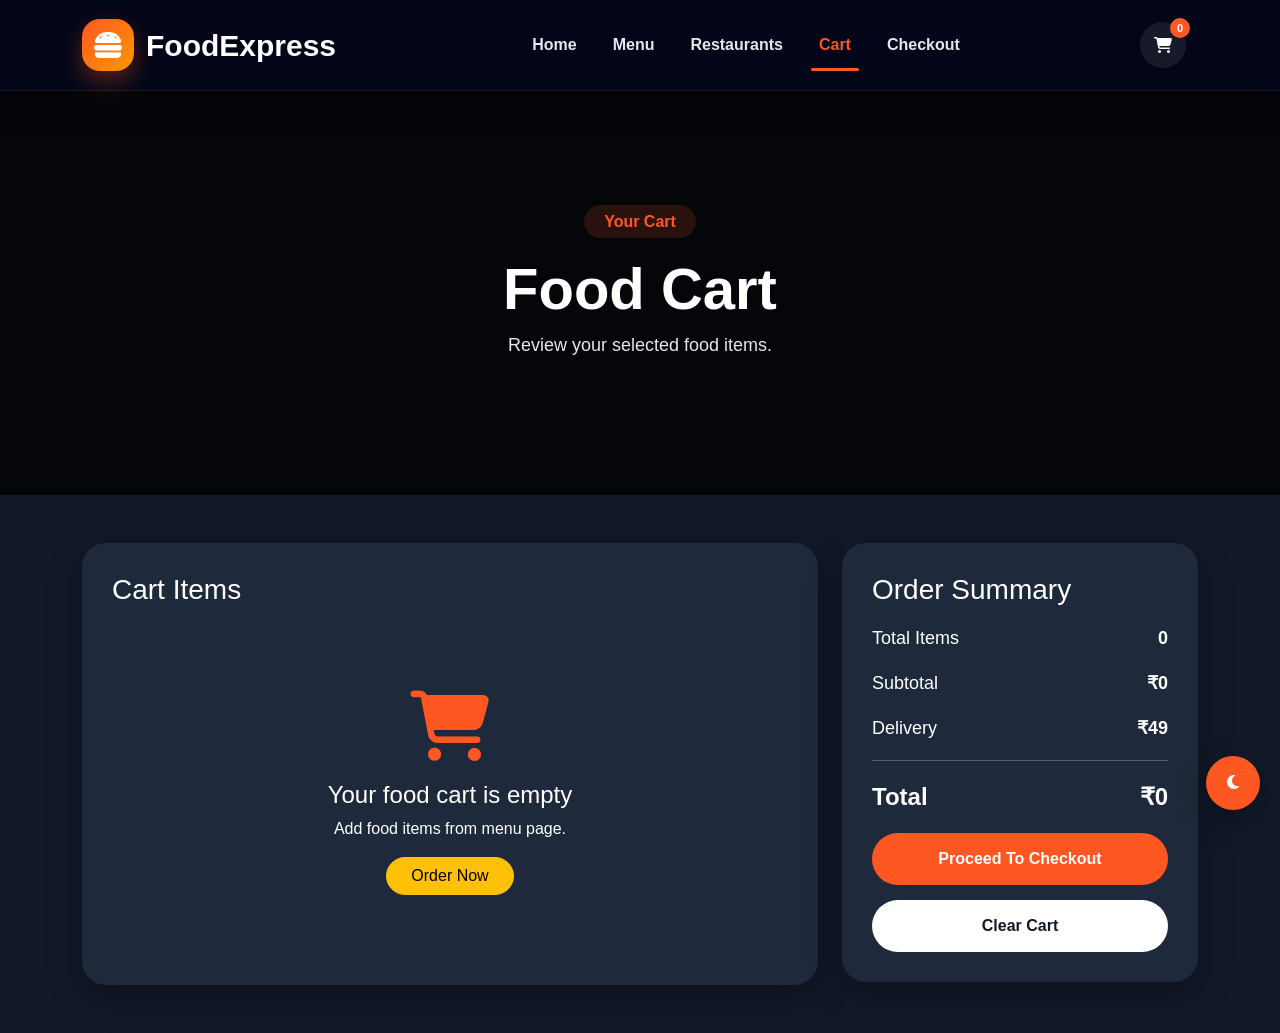
<file: cart.html>
<!DOCTYPE html>
<html lang="en">

<head>
    <meta charset="UTF-8">
    <meta name="viewport" content="width=device-width, initial-scale=1.0">
    <title>Cart - FoodExpress</title>

    <link href="https://cdn.jsdelivr.net/npm/bootstrap@5.3.3/dist/css/bootstrap.min.css" rel="stylesheet">
    <link rel="stylesheet" href="https://cdnjs.cloudflare.com/ajax/libs/font-awesome/6.5.1/css/all.min.css">
    <link rel="stylesheet" href="css/style.css">
</head>

<body>
    <div id="preloader">
        <div class="loader"></div>
    </div>

    <div id="toastBox"></div>

    <button id="themeToggle" class="theme-toggle">
        <i class="fa-solid fa-moon"></i>
    </button>

    <button id="backToTop" class="back-top-btn">
        <i class="fa-solid fa-arrow-up"></i>
    </button>

    <nav class="navbar navbar-expand-lg fixed-top premium-navbar">
        <div class="container">
            <a class="navbar-brand brand-logo" href="index.html">
                <div class="logo-box"><i class="fa-solid fa-burger"></i></div>
                <span>FoodExpress</span>
            </a>

            <button class="navbar-toggler menu-btn" type="button" data-bs-toggle="collapse" data-bs-target="#navbarNav">
                <i class="fa-solid fa-bars"></i>
            </button>

            <div class="collapse navbar-collapse" id="navbarNav">
                <ul class="navbar-nav mx-auto">
                    <li class="nav-item"><a class="nav-link" href="index.html">Home</a></li>
                    <li class="nav-item"><a class="nav-link" href="foodmenu.html">Menu</a></li>
                    <li class="nav-item"><a class="nav-link" href="restaurant.html">Restaurants</a></li>
                    <li class="nav-item"><a class="nav-link active" href="cart.html">Cart</a></li>
                    <li class="nav-item"><a class="nav-link" href="checkout.html">Checkout</a></li>
                </ul>

                <a href="cart.html" class="nav-icon cart-icon">
                    <i class="fa-solid fa-cart-shopping"></i>
                    <span class="food-cart-count">0</span>
                </a>
            </div>
        </div>
    </nav>

    <section class="page-hero">
        <div class="container text-center">
            <span class="section-badge">Your Cart</span>
            <h1>Food Cart</h1>
            <p>Review your selected food items.</p>
        </div>
    </section>

    <section class="food-cart-section py-5">
        <div class="container">
            <div class="row g-4">

                <div class="col-lg-8">
                    <div class="food-cart-box">
                        <h3 class="mb-4">Cart Items</h3>
                        <div id="foodCartItems"></div>
                    </div>
                </div>

                <div class="col-lg-4">
                    <div class="food-cart-summary">
                        <h3>Order Summary</h3>

                        <div class="summary-row">
                            <span>Total Items</span>
                            <strong id="foodTotalItems">0</strong>
                        </div>

                        <div class="summary-row">
                            <span>Subtotal</span>
                            <strong id="foodSubtotal">₹0</strong>
                        </div>

                        <div class="summary-row">
                            <span>Delivery</span>
                            <strong>₹49</strong>
                        </div>

                        <hr>

                        <div class="summary-row total">
                            <span>Total</span>
                            <strong id="foodGrandTotal">₹0</strong>
                        </div>

                        <a href="checkout.html" class="food-checkout-btn">Proceed To Checkout</a>
                        <button class="food-clear-btn" id="clearFoodCart">Clear Cart</button>
                    </div>
                </div>

            </div>
        </div>
    </section>

    <script src="js/script.js"></script>
</body>

</html>
</file>
<file: css/style.css>
* {
  margin: 0;
  padding: 0;
  box-sizing: border-box;
}

body {
  font-family: Arial, sans-serif;
  background: #111827;
  padding-top: 90px;
  color: white;
}

/* NAVBAR */

.premium-navbar {
  background: rgba(2, 6, 23, 0.92);
  backdrop-filter: blur(12px);
  padding: 14px 0;
  border-bottom: 1px solid rgba(255, 255, 255, 0.08);
  box-shadow: 0 10px 30px rgba(0, 0, 0, 0.35);
}

.brand-logo {
  display: flex;
  align-items: center;
  color: white !important;
  text-decoration: none;
  font-size: 30px;
  font-weight: 800;
}

.logo-box {
  width: 52px;
  height: 52px;
  border-radius: 18px;
  background: linear-gradient(135deg, #ff5722, #ff9800);
  display: flex;
  align-items: center;
  justify-content: center;
  margin-right: 12px;
  box-shadow: 0 10px 25px rgba(255, 87, 34, 0.35);
}

.navbar-nav .nav-link {
  color: #e5e7eb !important;
  font-weight: 600;
  margin: 0 10px;
  position: relative;
}

.navbar-nav .nav-link:hover,
.navbar-nav .nav-link.active {
  color: #ff5722 !important;
}

.navbar-nav .nav-link::after {
  content: "";
  position: absolute;
  left: 0;
  bottom: -6px;
  width: 0;
  height: 3px;
  background: #ff5722;
  border-radius: 20px;
  transition: 0.3s;
}

.navbar-nav .nav-link:hover::after,
.navbar-nav .nav-link.active::after {
  width: 100%;
}

.nav-search {
  width: 240px;
  height: 48px;
  background: rgba(255, 255, 255, 0.08);
  border-radius: 50px;
  display: flex;
  align-items: center;
  padding: 0 18px;
  margin-right: 14px;
}

.nav-search i {
  color: #ff5722;
}

.nav-search input {
  flex: 1;
  background: transparent;
  border: none;
  outline: none;
  color: white;
  margin-left: 10px;
}

.nav-search input::placeholder {
  color: #cbd5e1;
}

.nav-icon {
  width: 46px;
  height: 46px;
  border-radius: 50%;
  background: rgba(255, 255, 255, 0.08);
  color: white;
  text-decoration: none;
  display: flex;
  align-items: center;
  justify-content: center;
  margin-right: 12px;
  position: relative;
  transition: 0.3s;
}

.nav-icon:hover {
  background: #ff5722;
  color: white;
  transform: translateY(-4px);
}

.cart-icon span {
  position: absolute;
  top: -4px;
  right: -4px;
  width: 20px;
  height: 20px;
  border-radius: 50%;
  background: #ff5722;
  color: white;
  font-size: 11px;
  font-weight: 700;
  display: flex;
  align-items: center;
  justify-content: center;
}

.login-btn {
  height: 48px;
  padding: 0 28px;
  border-radius: 50px;
  border: 1px solid rgba(255, 255, 255, 0.18);
  color: white;
  text-decoration: none;
  display: flex;
  align-items: center;
  margin-right: 12px;
  font-weight: 700;
  transition: 0.3s;
}

.login-btn:hover {
  background: rgba(255, 255, 255, 0.08);
  color: white;
}

.signup-btn {
  height: 50px;
  padding: 0 32px;
  border-radius: 50px;
  background: linear-gradient(135deg, #ff5722, #ff9800);
  color: white;
  text-decoration: none;
  display: flex;
  align-items: center;
  font-weight: 800;
  box-shadow: 0 12px 30px rgba(255, 87, 34, 0.35);
  transition: 0.3s;
}

.signup-btn:hover {
  transform: translateY(-4px);
  color: white;
}

.menu-btn {
  border: none;
  color: white;
  font-size: 26px;
}

.menu-btn:focus {
  box-shadow: none;
}

/* HERO */

.hero-section {
  min-height: 100vh;
  background:
    linear-gradient(rgba(0, 0, 0, 0.76), rgba(0, 0, 0, 0.76)),
    url("https://images.unsplash.com/photo-1504754524776-8f4f37790ca0?auto=format&fit=crop&w=1600&q=80");
  background-size: cover;
  background-position: center;
  display: flex;
  align-items: center;
}

.hero-content h1 {
  font-size: 65px;
  font-weight: 800;
  line-height: 1.1;
}

.hero-content p {
  color: #e5e7eb;
  font-size: 19px;
  margin-top: 20px;
}

.search-food-box {
  background: white;
  padding: 8px;
  border-radius: 50px;
  display: flex;
  max-width: 560px;
  margin-top: 30px;
}

.search-food-box input {
  flex: 1;
  border: none;
  padding: 0 20px;
  outline: none;
}

.search-food-box button,
.order-btn {
  border: none;
  background: linear-gradient(135deg, #ff5722, #ff9800);
  color: white;
  padding: 14px 35px;
  border-radius: 50px;
  font-weight: 800;
}

.hero-img {
  border-radius: 35px;
  box-shadow: 0 25px 60px rgba(0, 0, 0, 0.5);
}

/* COMMON */

.section-badge {
  background: rgba(255, 87, 34, 0.15);
  color: #ff5722;
  padding: 8px 20px;
  border-radius: 30px;
  font-weight: 700;
}

.page-hero {
  min-height: 45vh;
  background:
    linear-gradient(rgba(0, 0, 0, 0.78), rgba(0, 0, 0, 0.78)),
    url("https://images.unsplash.com/photo-1555396273-367ea4eb4db5?auto=format&fit=crop&w=1600&q=80");
  background-size: cover;
  background-position: center;
  display: flex;
  align-items: center;
}

.page-hero h1 {
  font-size: 58px;
  font-weight: 800;
  margin-top: 20px;
}

.page-hero p {
  color: #e5e7eb;
  font-size: 18px;
}

/* CATEGORY */

.category-section,
.features-section {
  background: #1f2937;
}

.category-card {
  height: 250px;
  border-radius: 24px;
  overflow: hidden;
  position: relative;
  box-shadow: 0 12px 35px rgba(0, 0, 0, 0.2);
}

.category-card img {
  width: 100%;
  height: 100%;
  object-fit: cover;
  transition: 0.5s;
}

.category-card:hover img {
  transform: scale(1.1);
}

.category-card h5 {
  position: absolute;
  left: 20px;
  bottom: 20px;
  background: white;
  color: #111827;
  padding: 10px 22px;
  border-radius: 30px;
  font-weight: 800;
}

/* FOOD CARDS */

.food-section,
.restaurant-section {
  background: #111827;
}

.food-card,
.restaurant-card {
  background: #1e293b;
  border-radius: 24px;
  overflow: hidden;
  height: 100%;
  box-shadow: 0 12px 35px rgba(0, 0, 0, 0.25);
  transition: 0.4s;
}

.food-card:hover,
.restaurant-card:hover {
  transform: translateY(-10px);
  border: 1px solid #ff5722;
  box-shadow: 0 20px 45px rgba(255, 87, 34, 0.25);
}

.food-card img,
.restaurant-card img {
  width: 100%;
  height: 270px;
  object-fit: cover;
}

.food-body,
.restaurant-body {
  padding: 24px;
}

.food-tag {
  color: #ff5722;
  font-weight: 800;
}

.rating,
.rest-rating {
  color: white;
  font-weight: 700;
}

.rating i,
.rest-rating i {
  color: #ff5722;
}

.food-body h5,
.restaurant-body h5 {
  font-weight: 800;
  color: white;
}

.food-body p,
.restaurant-body p {
  color: #cbd5e1;
  margin: 14px 0;
}

.food-body h4 {
  font-weight: 800;
  color: white;
}

/* RESTAURANT */

.restaurant-info {
  display: flex;
  justify-content: space-between;
  color: #cbd5e1;
  font-size: 14px;
  margin: 18px 0;
}

.restaurant-info i {
  color: #ff5722;
  margin-right: 5px;
}

.restaurant-offer {
  background: rgba(255, 87, 34, 0.12);
  color: #ff5722;
  padding: 10px 15px;
  border-radius: 14px;
  font-weight: 800;
  margin-bottom: 18px;
}

/* FEATURES */

.feature-box {
  padding: 40px 25px;
  border-radius: 24px;
  background: #111827;
  height: 100%;
  box-shadow: 0 10px 30px rgba(0, 0, 0, 0.2);
  transition: 0.3s;
}

.feature-box:hover {
  transform: translateY(-8px);
  border: 1px solid #ff5722;
}

.feature-box i {
  font-size: 44px;
  color: #ff5722;
  margin-bottom: 20px;
}

.feature-box h5 {
  font-weight: 800;
}

.feature-box p {
  color: #cbd5e1;
}

/* OFFER */

.offer-box {
  background:
    linear-gradient(rgba(0, 0, 0, 0.75), rgba(0, 0, 0, 0.75)),
    url("https://images.unsplash.com/photo-1544025162-d76694265947?auto=format&fit=crop&w=1600&q=80");
  background-size: cover;
  background-position: center;
  color: white;
  padding: 90px 30px;
  border-radius: 30px;
}

.offer-box h2 {
  font-size: 48px;
  font-weight: 800;
}

.offer-box p {
  color: #e5e7eb;
  font-size: 18px;
}

/* FOOTER */

.main-footer {
  background: #020617;
  color: white;
  padding-top: 80px;
}

.footer-logo {
  font-size: 32px;
  font-weight: 800;
}

.footer-text {
  color: #cbd5e1;
  margin-top: 20px;
  line-height: 1.8;
}

.footer-title {
  font-size: 22px;
  font-weight: 700;
  margin-bottom: 25px;
}

.footer-links,
.footer-contact {
  list-style: none;
  padding: 0;
}

.footer-links li,
.footer-contact li {
  margin-bottom: 14px;
  color: #cbd5e1;
}

.footer-links a {
  text-decoration: none;
  color: #cbd5e1;
  transition: 0.3s;
}

.footer-links a:hover {
  color: #ff5722;
  padding-left: 5px;
}

.footer-contact i {
  color: #ff5722;
  margin-right: 10px;
}

.social-icons a {
  width: 45px;
  height: 45px;
  background: rgba(255, 255, 255, 0.08);
  color: white;
  border-radius: 50%;
  display: inline-flex;
  align-items: center;
  justify-content: center;
  text-decoration: none;
  margin-right: 10px;
  transition: 0.3s;
}

.social-icons a:hover {
  background: #ff5722;
  color: white;
  transform: translateY(-5px);
}

.newsletter-form {
  display: flex;
  flex-direction: column;
}

.newsletter-form input {
  height: 55px;
  border: none;
  border-radius: 50px;
  padding: 0 20px;
  margin-bottom: 15px;
}

.newsletter-form button {
  height: 55px;
  border: none;
  border-radius: 50px;
  background: linear-gradient(135deg, #ff5722, #ff9800);
  color: white;
  font-weight: 800;
}

.footer-bottom {
  border-top: 1px solid rgba(255, 255, 255, 0.1);
  margin-top: 60px;
  padding: 25px 0;
  display: flex;
  justify-content: space-between;
  flex-wrap: wrap;
}

.payment-icons i {
  font-size: 34px;
  margin-left: 15px;
  color: #ff5722;
}

/* RESPONSIVE */

@media(max-width:991px) {
  .nav-search {
    width: 100%;
    margin: 20px 0;
  }

  .nav-right {
    flex-direction: column;
    align-items: stretch !important;
    margin-top: 20px;
  }

  .nav-icon,
  .login-btn,
  .signup-btn {
    margin-bottom: 15px;
    justify-content: center;
  }

  .hero-content {
    text-align: center;
  }

  .hero-content h1 {
    font-size: 42px;
  }

  .search-food-box {
    margin-left: auto;
    margin-right: auto;
  }

  .hero-buttons .btn {
    display: block;
    width: 100%;
    margin: 10px 0 !important;
  }

  .page-hero h1 {
    font-size: 38px;
  }

  .offer-box h2 {
    font-size: 32px;
  }
}

@media(max-width:576px) {
  .search-food-box {
    flex-direction: column;
    border-radius: 24px;
    gap: 10px;
  }

  .search-food-box input {
    height: 48px;
  }

  .footer-bottom {
    justify-content: center;
    text-align: center;
  }

  .payment-icons {
    margin-top: 20px;
  }
}

.food-filter-btn {
  border: none;
  padding: 12px 30px;
  border-radius: 50px;
  background: #1e293b;
  color: white;
  font-weight: 800;
  margin: 6px;
  transition: 0.3s;
}

.food-filter-btn.active,
.food-filter-btn:hover {
  background: #ff5722;
  color: white;
}

.food-cart-section {
  background: #111827;
}

.food-cart-box,
.food-cart-summary {
  background: #1e293b;
  padding: 30px;
  border-radius: 24px;
  box-shadow: 0 12px 35px rgba(0, 0, 0, 0.25);
  color: white;
}

.cart-item {
  display: flex;
  align-items: center;
  gap: 20px;
  background: #111827;
  padding: 18px;
  border-radius: 18px;
  margin-bottom: 18px;
}

.cart-item img {
  width: 110px;
  height: 110px;
  object-fit: cover;
  border-radius: 16px;
}

.cart-item h5 {
  font-weight: 800;
  color: white;
}

.cart-item p {
  margin: 0;
  color: #cbd5e1;
}

.remove-btn {
  border: none;
  background: #ef4444;
  color: white;
  padding: 8px 16px;
  border-radius: 50px;
  font-weight: 800;
  margin-left: auto;
}

.summary-row {
  display: flex;
  justify-content: space-between;
  margin: 18px 0;
  font-size: 18px;
}

.summary-row.total {
  font-size: 24px;
  font-weight: 900;
}

.food-checkout-btn,
.food-clear-btn {
  width: 100%;
  height: 52px;
  border: none;
  border-radius: 50px;
  font-weight: 900;
  margin-top: 15px;
  display: flex;
  align-items: center;
  justify-content: center;
  text-decoration: none;
}

.food-checkout-btn {
  background: #ff5722;
  color: white;
}

.food-clear-btn {
  background: white;
  color: #111827;
}

.empty-cart {
  text-align: center;
  padding: 60px 20px;
}

.empty-cart i {
  font-size: 70px;
  color: #ff5722;
  margin-bottom: 20px;
}

@media(max-width:576px) {
  .cart-item {
    flex-direction: column;
    text-align: center;
  }

  .remove-btn {
    margin-left: 0;
  }
}

/* DAY 3 FEATURES */

#preloader{
  position:fixed;
  inset:0;
  background:#020617;
  display:flex;
  align-items:center;
  justify-content:center;
  z-index:99999;
}

.loader{
  width:65px;
  height:65px;
  border-radius:50%;
  border:6px solid rgba(255,255,255,0.15);
  border-top-color:#ff5722;
  animation:spin 0.7s linear infinite;
}

@keyframes spin{
  to{
    transform:rotate(360deg);
  }
}

#toastBox{
  position:fixed;
  top:100px;
  right:20px;
  z-index:9999;
}

.custom-toast{
  background:#ff5722;
  color:white;
  padding:14px 24px;
  border-radius:50px;
  margin-bottom:12px;
  font-weight:800;
  box-shadow:0 12px 30px rgba(0,0,0,0.25);
  animation:slideToast 0.4s ease;
}

@keyframes slideToast{
  from{
    transform:translateX(100%);
    opacity:0;
  }

  to{
    transform:translateX(0);
    opacity:1;
  }
}

.theme-toggle,
.back-top-btn{
  position:fixed;
  right:20px;
  width:54px;
  height:54px;
  border:none;
  border-radius:50%;
  background:#ff5722;
  color:white;
  z-index:999;
  box-shadow:0 12px 30px rgba(0,0,0,0.25);
}

.theme-toggle{
  bottom:90px;
}

.back-top-btn{
  bottom:20px;
  opacity:0;
  visibility:hidden;
  transition:0.3s;
}

.back-top-btn.show{
  opacity:1;
  visibility:visible;
}

.food-search-box input{
  width:100%;
  max-width:500px;
  height:58px;
  border:none;
  border-radius:50px;
  padding:0 24px;
  background:#1e293b;
  color:white;
  outline:none;
}

.wishlist-btn{
  position:absolute;
  top:18px;
  right:18px;
  width:44px;
  height:44px;
  border:none;
  border-radius:50%;
  background:white;
  color:#ff5722;
  z-index:5;
  font-size:18px;
}

.wishlist-btn.active{
  background:#ff5722;
  color:white;
}

.food-card{
  position:relative;
}

.qty-box{
  display:flex;
  align-items:center;
  gap:10px;
  margin-top:10px;
}

.qty-box button{
  width:34px;
  height:34px;
  border:none;
  border-radius:50%;
  background:#ff5722;
  color:white;
  font-weight:900;
}

.qty-box span{
  font-weight:900;
}

.cart-details{
  flex:1;
}

.light-mode{
  background:#f8fafc;
  color:#111827;
}

.light-mode .food-section,
.light-mode .restaurant-section,
.light-mode .category-section,
.light-mode .features-section{
  background:#f8fafc;
}

.light-mode .food-card,
.light-mode .restaurant-card,
.light-mode .feature-box,
.light-mode .food-cart-box,
.light-mode .food-cart-summary{
  background:white;
  color:#111827;
}

.light-mode .food-body p,
.light-mode .restaurant-body p{
  color:#475569;
}

.light-mode .premium-navbar{
  background:white;
}

.light-mode .nav-link,
.light-mode .brand-logo,
.light-mode .nav-icon,
.light-mode .login-btn{
  color:#111827 !important;
}

.light-mode .nav-search{
  background:#f1f5f9;
}

.light-mode .nav-search input{
  color:#111827;
}

.light-mode .cart-item{
  background:#f1f5f9;
}

@media(max-width:576px){

  #toastBox{
    left:15px;
    right:15px;
  }

  .custom-toast{
    text-align:center;
  }

}
</file>
